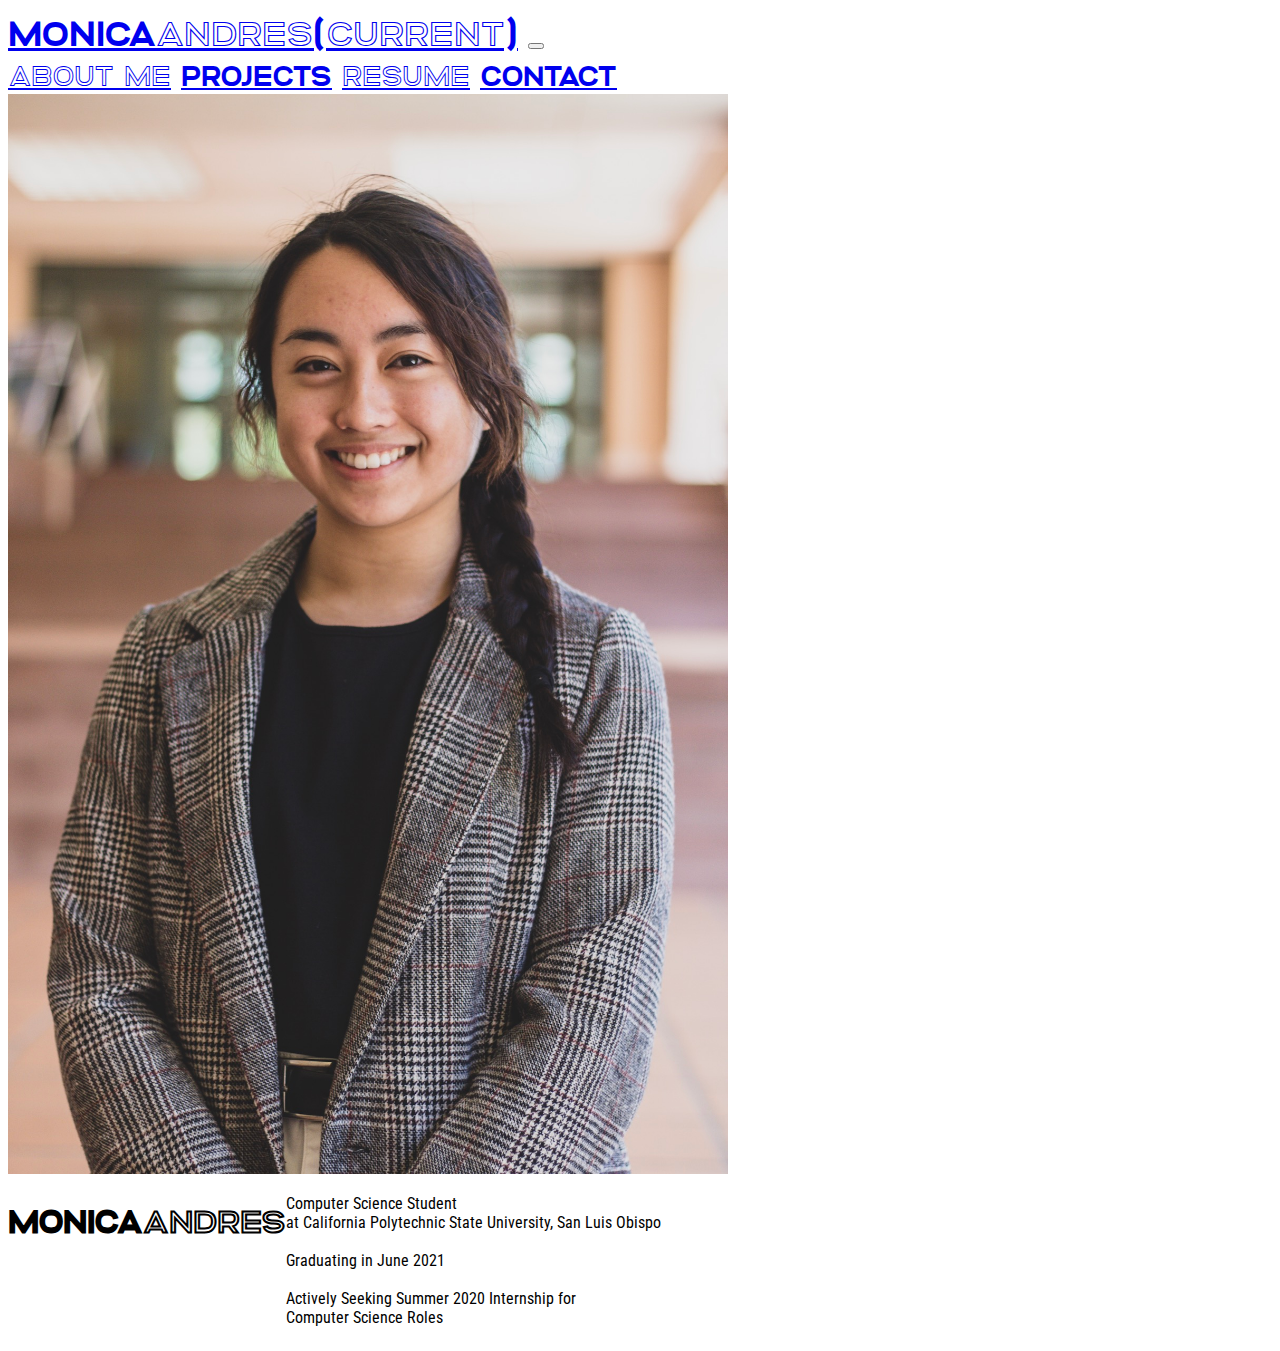
<file: index.html>
<!doctype html>
<html lang="en">
  <head>
    <!-- Required meta tags -->
    <meta charset="utf-8">
    <meta name="viewport" content="width=device-width, initial-scale=1, shrink-to-fit=no">

    <!-- Google Font -->
    <link href="https://fonts.googleapis.com/css?family=Lato|Montserrat|Staatliches&display=swap" rel="stylesheet">

    <!-- Bootstrap CSS -->
    <link rel="stylesheet" href="https://stackpath.bootstrapcdn.com/bootstrap/4.1.3/css/bootstrap.min.css" integrity="sha384-MCw98/SFnGE8fJT3GXwEOngsV7Zt27NXFoaoApmYm81iuXoPkFOJwJ8ERdknLPMO" crossorigin="anonymous">

    <!-- Custom CSS -->
    <link rel="stylesheet" href="style.css">

    <title>Monica Andres</title>

    <!-- TAB ICON -->
    <link rel="icon" href="imgs/logo.png">

  </head>

  <body>
      <!-- NAVBAR -->
      <div id="nav">
        <nav class="navbar navbar-expand-lg navbar-light" style="background-color: #FFFFFF;">
           <a class="navbar-brand nav-link pl-0" href="index.html">MONICAandres<span class="sr-only">(current)</span></a>
           <button class="navbar-toggler" type="button" data-toggle="collapse" data-target="#navbarNavAltMarkup" aria-controls="navbarNavAltMarkup" aria-expanded="false" aria-label="Toggle navigation">
              <span class="navbar-toggler-icon"></span>
           </button>
           <div class="collapse navbar-collapse justify-content-end" id="navbarNavAltMarkup">
              <div class="navbar-nav">
                 <a class="nav-item nav-link px-2" href="about-me.html">about me</a>
                 <a class="nav-item nav-link px-2" href="projects.html">PROJECTS</a>
                 <a class="nav-item nav-link px-2" href="resume.html">resume</a>
                 <a class="nav-item nav-link px-2" href="contact.html">CONTACT</a>
              </div>
           </div>
        </nav>
      </div>

      <div class="container">
         <div class="row mb-2">
            <div class="col-sm-12 col-md-6">
               <img src="imgs/headshot.jpg" class="img-fluid" width="720" height="1080">
            </div>
            <div class="flexBox col-sm-12 col-md-6 align-items-center" style="display: flex; flex-flow: row wrap; justify-content: top;">
               <h1>MONICAandres</h1>
               <p>Computer Science Student<br>
                  at California Polytechnic State University, San Luis Obispo<br><br>

                  Graduating in June 2021<br><br>

                  Actively Seeking Summer 2020 Internship for<br>
                  Computer Science Roles
               </p>
            </div>
         </div>
      </div>

      <!-- Optional JavaScript -->
      <!-- jQuery first, then Popper.js, then Bootstrap JS -->
      <script src="https://code.jquery.com/jquery-3.3.1.slim.min.js" integrity="sha384-q8i/X+965DzO0rT7abK41JStQIAqVgRVzpbzo5smXKp4YfRvH+8abtTE1Pi6jizo" crossorigin="anonymous"></script>
      <script src="https://cdnjs.cloudflare.com/ajax/libs/popper.js/1.14.3/umd/popper.min.js" integrity="sha384-ZMP7rVo3mIykV+2+9J3UJ46jBk0WLaUAdn689aCwoqbBJiSnjAK/l8WvCWPIPm49" crossorigin="anonymous"></script>
      <script src="https://stackpath.bootstrapcdn.com/bootstrap/4.1.3/js/bootstrap.min.js" integrity="sha384-ChfqqxuZUCnJSK3+MXmPNIyE6ZbWh2IMqE241rYiqJxyMiZ6OW/JmZQ5stwEULTy" crossorigin="anonymous"></script>
      <script src="script.js"></script>

  </body>
</html>
</file>
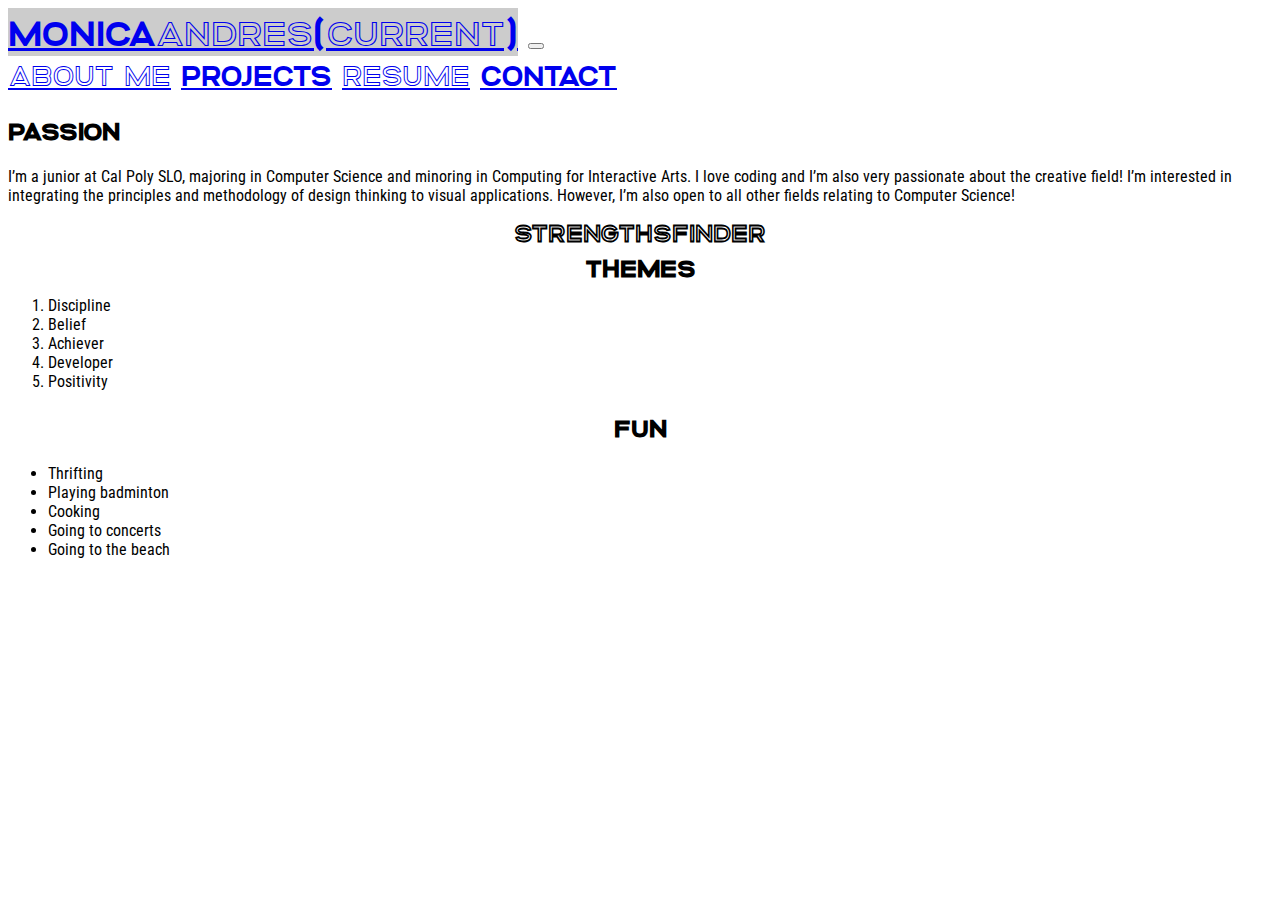
<file: about-me.html>
<!doctype html>
<html lang="en">
  <head>
    <!-- Required meta tags -->
    <meta charset="utf-8">
    <meta name="viewport" content="width=device-width, initial-scale=1, shrink-to-fit=no">

    <!-- Google Font -->
    <link href="https://fonts.googleapis.com/css?family=Lato|Montserrat|Staatliches&display=swap" rel="stylesheet">

    <!-- Bootstrap CSS -->
    <link rel="stylesheet" href="https://stackpath.bootstrapcdn.com/bootstrap/4.1.3/css/bootstrap.min.css" integrity="sha384-MCw98/SFnGE8fJT3GXwEOngsV7Zt27NXFoaoApmYm81iuXoPkFOJwJ8ERdknLPMO" crossorigin="anonymous">

    <!-- Custom CSS -->
    <link rel="stylesheet" href="style.css">

    <title>Monica Andres</title>

    <!-- TAB ICON -->
    <link rel="icon" href="imgs/logo.png">

  </head>

  <body>
      <!-- NAVBAR -->
      <div id="nav">
        <nav class="navbar navbar-expand-lg navbar-light" style="background-color: #FFFFFF;">
           <a class="navbar-brand nav-link active pl-0" href="index.html">MONICAandres<span class="sr-only">(current)</span></a>
           <button class="navbar-toggler" type="button" data-toggle="collapse" data-target="#navbarNavAltMarkup" aria-controls="navbarNavAltMarkup" aria-expanded="false" aria-label="Toggle navigation">
              <span class="navbar-toggler-icon"></span>
           </button>
           <div class="collapse navbar-collapse justify-content-end" id="navbarNavAltMarkup">
              <div class="navbar-nav">
                 <a class="nav-item nav-link px-2" href="about-me.html">about me</a>
                 <a class="nav-item nav-link px-2" href="projects.html">PROJECTS</a>
                 <a class="nav-item nav-link px-2" href="#">resume</a>
                 <a class="nav-item nav-link px-2" href="contact.html">CONTACT</a>
              </div>
           </div>
        </nav>
      </div>

      <div class="container">
         <div class="row mb-2">
            <div class="col-12 text-center">
               <h2>PASSION</h2>
            </div>
         </div>

         <div class="row mb-5">
            <div class="col-12 text-center">
               <p>I’m a junior at Cal Poly SLO, majoring in Computer Science and minoring in Computing for Interactive Arts. I love coding and I’m also very passionate about the creative field! I’m interested in integrating the principles and methodology of design thinking to visual applications. However, I’m also open to all other fields relating to Computer Science!
               </p>
            </div>
         </div>

         <div class="row">
               <div class="col-12 col-md-6">
                  <div class="themes">
                     <center><h2>strengthsfinder</h2></center>
                     <center><h2>THEMES</h2></center>
                  </div>
                  <div class="row pt-2">
                     <div class="col-12">
                        <ol>
                          <li>Discipline</li>
                          <li>Belief</li>
                          <li>Achiever</li>
                          <li>Developer</li>
                          <li>Positivity</li>
                       </ol>
                     </div>
                  </div>
               </div>
               <div class="col-12 col-md-6">
                  <center><h2>FUN</h2></center>
                  <div class="row pt-2">
                     <div class="col-12">
                        <ul>
                          <li>Thrifting</li>
                          <li>Playing badminton</li>
                          <li>Cooking</li>
                          <li>Going to concerts</li>
                          <li>Going to the beach</li>
                       </ul>
                     </div>
                  </div>
               </div>
         </div>
      </div>

      <!-- Optional JavaScript -->
      <!-- jQuery first, then Popper.js, then Bootstrap JS -->
      <script src="https://code.jquery.com/jquery-3.3.1.slim.min.js" integrity="sha384-q8i/X+965DzO0rT7abK41JStQIAqVgRVzpbzo5smXKp4YfRvH+8abtTE1Pi6jizo" crossorigin="anonymous"></script>
      <script src="https://cdnjs.cloudflare.com/ajax/libs/popper.js/1.14.3/umd/popper.min.js" integrity="sha384-ZMP7rVo3mIykV+2+9J3UJ46jBk0WLaUAdn689aCwoqbBJiSnjAK/l8WvCWPIPm49" crossorigin="anonymous"></script>
      <script src="https://stackpath.bootstrapcdn.com/bootstrap/4.1.3/js/bootstrap.min.js" integrity="sha384-ChfqqxuZUCnJSK3+MXmPNIyE6ZbWh2IMqE241rYiqJxyMiZ6OW/JmZQ5stwEULTy" crossorigin="anonymous"></script>
      <script src="script.js"></script>

  </body>
</html>
</file>
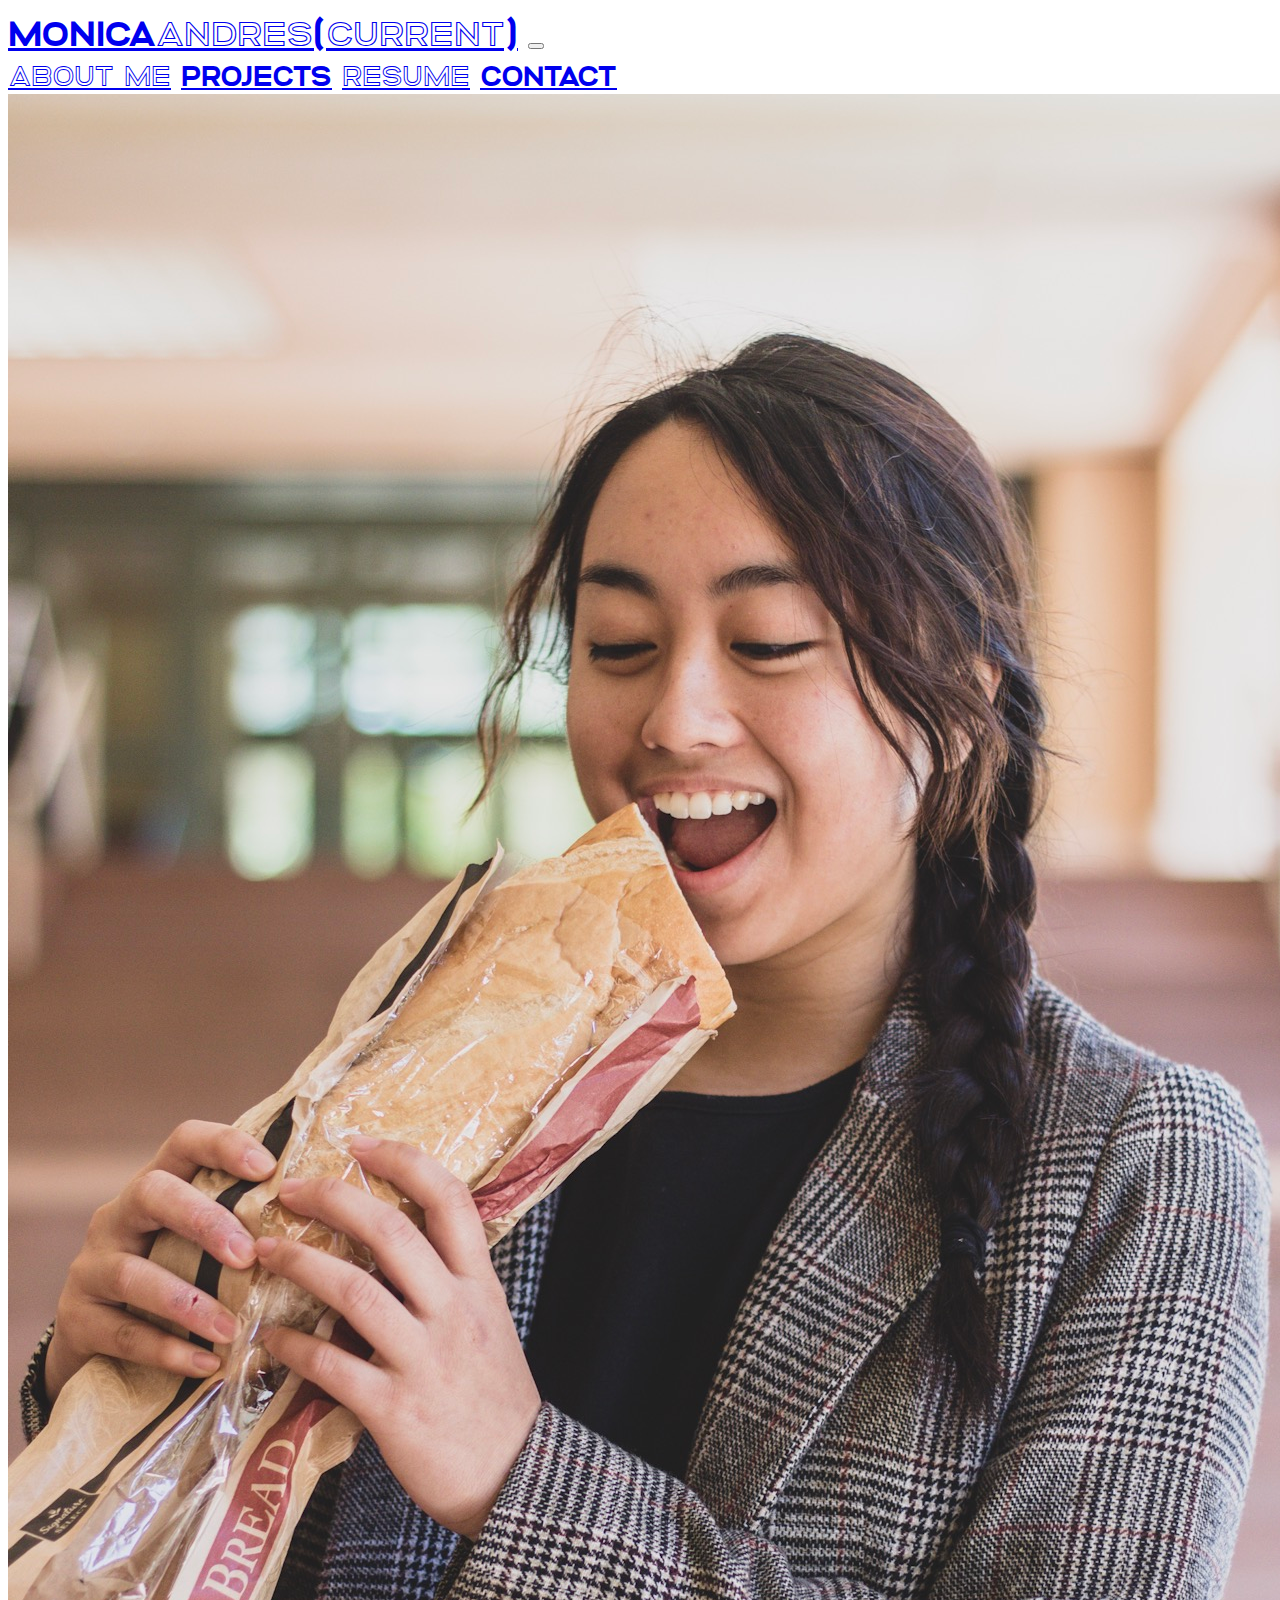
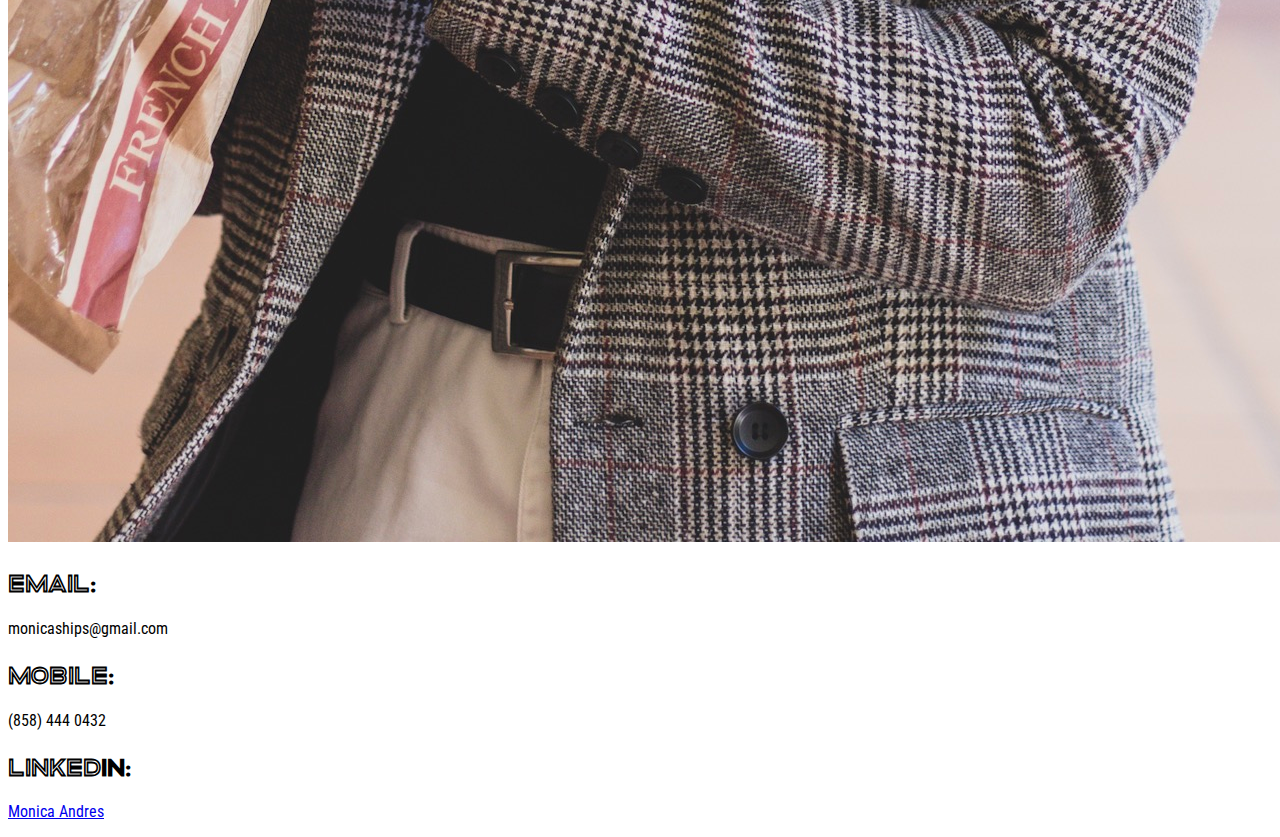
<file: contact.html>
<!doctype html>
<html lang="en">
  <head>
    <!-- Required meta tags -->
    <meta charset="utf-8">
    <meta name="viewport" content="width=device-width, initial-scale=1, shrink-to-fit=no">

    <!-- Google Font -->
    <link href="https://fonts.googleapis.com/css?family=Lato|Montserrat|Staatliches&display=swap" rel="stylesheet">

    <!-- Bootstrap CSS -->
    <link rel="stylesheet" href="https://stackpath.bootstrapcdn.com/bootstrap/4.1.3/css/bootstrap.min.css" integrity="sha384-MCw98/SFnGE8fJT3GXwEOngsV7Zt27NXFoaoApmYm81iuXoPkFOJwJ8ERdknLPMO" crossorigin="anonymous">

    <!-- Custom CSS -->
    <link rel="stylesheet" href="style.css">

    <title>Monica Andres</title>

    <!-- TAB ICON -->
    <link rel="icon" href="imgs/logo.png">

  </head>

  <body>
      <!-- NAVBAR -->
      <div id="nav">
        <nav class="navbar navbar-expand-lg navbar-light" style="background-color: #FFFFFF;">
           <a class="navbar-brand nav-link pl-0" href="index.html">MONICAandres<span class="sr-only">(current)</span></a>
           <button class="navbar-toggler" type="button" data-toggle="collapse" data-target="#navbarNavAltMarkup" aria-controls="navbarNavAltMarkup" aria-expanded="false" aria-label="Toggle navigation">
              <span class="navbar-toggler-icon"></span>
           </button>
           <div class="collapse navbar-collapse justify-content-end" id="navbarNavAltMarkup">
              <div class="navbar-nav">
                 <a class="nav-item nav-link px-2" href="about-me.html">about me</a>
                 <a class="nav-item nav-link px-2" href="projects.html">PROJECTS</a>
                 <a class="nav-item nav-link px-2" href="resume.html">resume</a>
                 <a class="nav-item nav-link px-2" href="contact.html">CONTACT</a>
              </div>
           </div>
        </nav>
      </div>

      <div class="container">
         <div class="row">
            <div class="img-fluid col-sm-12 col-md-6">
               <img src="imgs/headshot2 copy.jpg" class="img-fluid image-shadow">
            </div>
            <div class="row align-items-center">
               <div class="col-sm-12 col-md-12 justify-content-md-start">
                  <h2>email:</h2>
                  <p>monicaships@gmail.com<br></p>
                  <h2>mobile:</h2>
                  <p>(858) 444 0432<br></p>
                  <h2>linkedIN:</h2>
                  <p><a href="https://www.linkedin.com/in/msandres/" target="_blank">Monica Andres<br>
                  </p>
               </div>
            </div>
         </div>
      </div>

      <!-- Optional JavaScript -->
      <!-- jQuery first, then Popper.js, then Bootstrap JS -->
      <script src="https://code.jquery.com/jquery-3.3.1.slim.min.js" integrity="sha384-q8i/X+965DzO0rT7abK41JStQIAqVgRVzpbzo5smXKp4YfRvH+8abtTE1Pi6jizo" crossorigin="anonymous"></script>
      <script src="https://cdnjs.cloudflare.com/ajax/libs/popper.js/1.14.3/umd/popper.min.js" integrity="sha384-ZMP7rVo3mIykV+2+9J3UJ46jBk0WLaUAdn689aCwoqbBJiSnjAK/l8WvCWPIPm49" crossorigin="anonymous"></script>
      <script src="https://stackpath.bootstrapcdn.com/bootstrap/4.1.3/js/bootstrap.min.js" integrity="sha384-ChfqqxuZUCnJSK3+MXmPNIyE6ZbWh2IMqE241rYiqJxyMiZ6OW/JmZQ5stwEULTy" crossorigin="anonymous"></script>
      <script src="script.js"></script>

  </body>
</html>
</file>
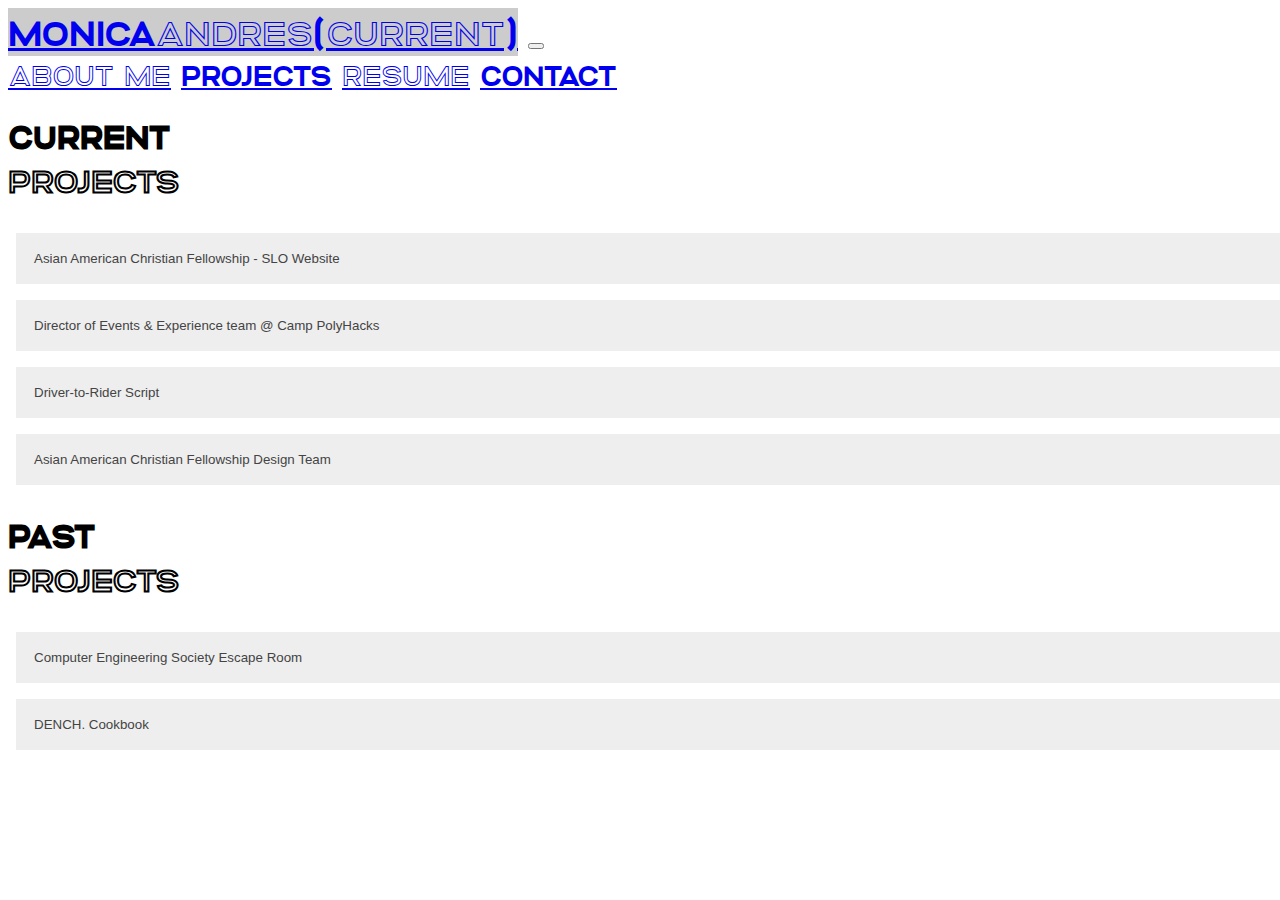
<file: projects.html>
<!doctype html>
<html lang="en">

  <head>
    <!-- Required meta tags -->
    <meta charset="utf-8">
    <meta name="viewport" content="width=device-width, initial-scale=1, shrink-to-fit=no">

    <!-- Google Font -->
    <link href="https://fonts.googleapis.com/css?family=Lato|Montserrat|Staatliches&display=swap" rel="stylesheet">

    <!-- Bootstrap CSS -->
    <link rel="stylesheet" href="https://stackpath.bootstrapcdn.com/bootstrap/4.1.3/css/bootstrap.min.css" integrity="sha384-MCw98/SFnGE8fJT3GXwEOngsV7Zt27NXFoaoApmYm81iuXoPkFOJwJ8ERdknLPMO" crossorigin="anonymous">

    <!-- Custom CSS -->
    <link rel="stylesheet" href="style.css">

    <title>Monica Andres</title>

    <!-- TAB ICON -->
    <link rel="icon" href="imgs/logo.png">

  </head>

  <body>
      <!-- NAVBAR -->
      <div id="nav">
        <nav class="navbar navbar-expand-lg navbar-light" style="background-color: #FFFFFF;">
           <a class="navbar-brand nav-link active pl-0" href="index.html">MONICAandres<span class="sr-only">(current)</span></a>
           <button class="navbar-toggler" type="button" data-toggle="collapse" data-target="#navbarNavAltMarkup" aria-controls="navbarNavAltMarkup" aria-expanded="false" aria-label="Toggle navigation">
              <span class="navbar-toggler-icon"></span>
           </button>
           <div class="collapse navbar-collapse justify-content-end" id="navbarNavAltMarkup">
              <div class="navbar-nav">
                 <a class="nav-item nav-link px-2" href="about-me.html">about me</a>
                 <a class="nav-item nav-link px-2" href="projects.html">PROJECTS</a>
                 <a class="nav-item nav-link px-2" href="#">resume</a>
                 <a class="nav-item nav-link px-2" href="contact.html">CONTACT</a>
              </div>
           </div>
        </nav>
      </div>

      <div class="container">

         <div class="row mt-5">
            <div class="present">
               <div class="col-12 text-left">
                  <h1>CURRENT<br>
                     projects
                  </h1>
               </div>
            </div>
         </div>

         <div class="row mb-5">
            <button class="accordion">Asian American Christian Fellowship - SLO Website</button>
            <div class="panel">
              <p>I'm a part of a Christian fellowship at my college. Our fellowship doesn't have a
                 working website, so my friends and I decided to work on one from scratch! We initially utilized
                 bootstrap so that our website can be mobile-friendly. We then transitioned into use Gatsby.js to
                 the process of website building faster and efficient. <br><br> I was mostly in charge of creating the design and
                 layout of the website in which I used <a href="https://www.figma.com/">Figma</a>. I also helped write the html
                 files for each page in which I learned Bootstrap. <br><br> The website it set to launch in mid-September.
              </p>
            </div>

            <button class="accordion">Director of Events & Experience team @ Camp PolyHacks</button>
            <div class="panel">
              <p><a href="https://www.linkedin.com/company/camppolyhacks/">Camp PolyHacks</a> is an annual student-run multi-disciplinary hackathon at Cal Poly SLO.
                 It's open to all majors, and its goal is to develop real-world solutions to real world problems in
                 less than 24 hours.<br><br> I'm a part of the organizing team which is a group of 18 different students.
                 I'm the director of the sub-team that is in charge of planning and executing the hackathon from start to finish.
                 Our team is currently working on the event that is set to happen on February 8th-9th.
              </p>
            </div>

            <button class="accordion">Driver-to-Rider Script</button>
            <div class="panel">
              <p>Within the AACF Website that a group of us are working on, we decided to also incorporate
                 a driver-to-rider program that would automatically assign riders to a certain car based on proximity.
              </p>
            </div>

            <button class="accordion">Asian American Christian Fellowship Design Team</button>
            <div class="panel">
             <p>I am currently the head lead for the design for Asian American Christian Fellowship for the 2019-2020 school year. Our team is
                in charge of creating event apparel, event slides, social media spreads, outreach flyers, and more.
                <a href="https://docs.google.com/presentation/d/1G5i5BWQ24N7n-egkWvqEClJgAFXdNY-zniEtrAery-c/edit?usp=sharing">Here</a> is a glimpse of the slides that we designed that are displayed during our weekly meet-ups.
            </p>
            </div>
         </div>

         <div class="row mt-5">
            <div class="present">
               <div class="col-12 text-left">
                  <h1>PAST<br>
                     projects
                  </h1>
               </div>
            </div>
         </div>

         <div class="row mb-5">
            <button class="accordion">Computer Engineering Society Escape Room</button>
            <div class="panel">
              <p>I am a part of Computer Engineering Society on campus. This past school year, we decided to
                 create an escape room using technologies that our club has created. I was in charge of creating the
                 design and layout of the room so that it would look Star Trek themed. </p>
            </div>

            <button class="accordion">DENCH. Cookbook</button>
            <div class="panel">
              <p>I helped my friend, Jimmy Wong, with his <a href="https://denchcookbook.com">cookbook</a> that launched in the Spring of 2019 that talks
                 about his college pop-up. I helped with editing some of the photos in the cookbook using Adobe Photoshop.</p>
            </div>
         </div>

      </div>

      <!-- Optional JavaScript -->
      <!-- jQuery first, then Popper.js, then Bootstrap JS -->
      <script src="https://code.jquery.com/jquery-3.3.1.slim.min.js" integrity="sha384-q8i/X+965DzO0rT7abK41JStQIAqVgRVzpbzo5smXKp4YfRvH+8abtTE1Pi6jizo" crossorigin="anonymous"></script>
      <script src="https://cdnjs.cloudflare.com/ajax/libs/popper.js/1.14.3/umd/popper.min.js" integrity="sha384-ZMP7rVo3mIykV+2+9J3UJ46jBk0WLaUAdn689aCwoqbBJiSnjAK/l8WvCWPIPm49" crossorigin="anonymous"></script>
      <script src="https://stackpath.bootstrapcdn.com/bootstrap/4.1.3/js/bootstrap.min.js" integrity="sha384-ChfqqxuZUCnJSK3+MXmPNIyE6ZbWh2IMqE241rYiqJxyMiZ6OW/JmZQ5stwEULTy" crossorigin="anonymous"></script>
      <script src="script.js"></script>

  </body>
</html>
</file>
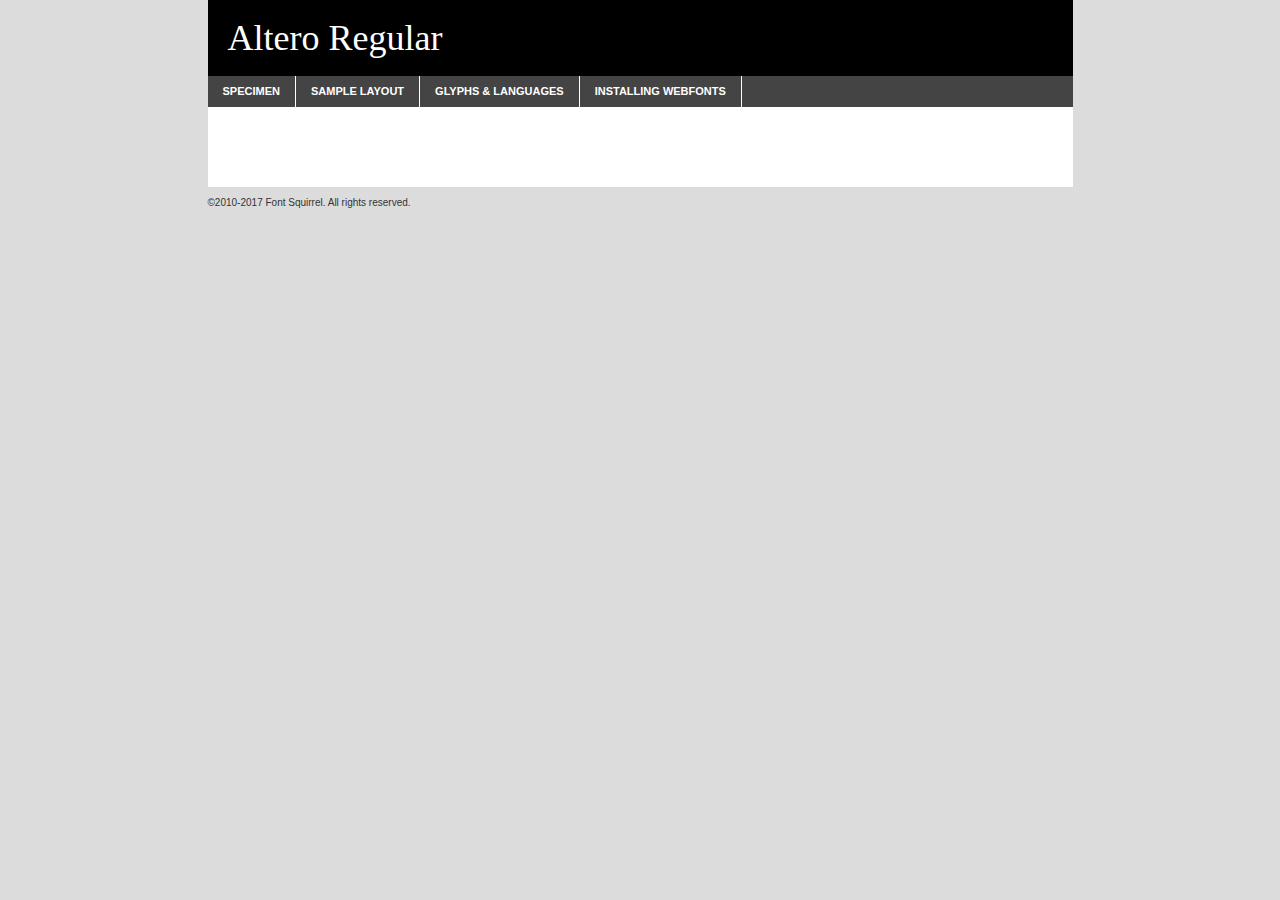
<file: webfontkit-20190710-231330/altero-regular-demo.html>
<!DOCTYPE html PUBLIC "-//W3C//DTD XHTML 1.0 Transitional//EN"
	"http://www.w3.org/TR/xhtml1/DTD/xhtml1-transitional.dtd">

<html xmlns="http://www.w3.org/1999/xhtml" xml:lang="en" lang="en">
<head>
	<meta http-equiv="Content-Type" content="text/html; charset=utf-8" />
	<script src="http://ajax.googleapis.com/ajax/libs/jquery/1.7.2/jquery.min.js" type="text/javascript" charset="utf-8"></script>
	<script type="text/javascript">
	(function($){$.fn.easyTabs=function(option){var param=jQuery.extend({fadeSpeed:"fast",defaultContent:1,activeClass:'active'},option);$(this).each(function(){var thisId="#"+this.id;if(param.defaultContent==''){param.defaultContent=1;}
	if(typeof param.defaultContent=="number")
	{var defaultTab=$(thisId+" .tabs li:eq("+(param.defaultContent-1)+") a").attr('href').substr(1);}else{var defaultTab=param.defaultContent;}
	$(thisId+" .tabs li a").each(function(){var tabToHide=$(this).attr('href').substr(1);$("#"+tabToHide).addClass('easytabs-tab-content');});hideAll();changeContent(defaultTab);function hideAll(){$(thisId+" .easytabs-tab-content").hide();}
	function changeContent(tabId){hideAll();$(thisId+" .tabs li").removeClass(param.activeClass);$(thisId+" .tabs li a[href=#"+tabId+"]").closest('li').addClass(param.activeClass);if(param.fadeSpeed!="none")
	{$(thisId+" #"+tabId).fadeIn(param.fadeSpeed);}else{$(thisId+" #"+tabId).show();}}
	$(thisId+" .tabs li").click(function(){var tabId=$(this).find('a').attr('href').substr(1);changeContent(tabId);return false;});});}})(jQuery);
	</script>
	<link rel="stylesheet" href="specimen_files/specimen_stylesheet.css" type="text/css" charset="utf-8" />
	<link rel="stylesheet" href="stylesheet.css" type="text/css" charset="utf-8" />

	<style type="text/css">
					body{
				font-family: 'alteroregular';
							}
		</style>

	<title>Altero Regular Specimen</title>
	
	
	<script type="text/javascript" charset="utf-8">
		$(document).ready(function() {
			$('#container').easyTabs({defaultContent:1});
		});
	</script>
</head>

<body>
<div id="container">
	<div id="header">
		Altero Regular	</div>
	<ul class="tabs">
		<li><a href="#specimen">Specimen</a></li>
		<li><a href="#layout">Sample Layout</a></li>
				<li><a href="#glyphs">Glyphs &amp; Languages</a></li>
		<li><a href="#installing">Installing Webfonts</a></li>
		
	</ul>
	
	<div id="main_content">

		
			<div id="specimen">
		
				<div class="section">
					<div class="grid12 firstcol">
						<div class="huge">AaBb</div>
					</div>
				</div>
		
				<div class="section">
					<div class="glyph_range">A&#x200B;B&#x200b;C&#x200b;D&#x200b;E&#x200b;F&#x200b;G&#x200b;H&#x200b;I&#x200b;J&#x200b;K&#x200b;L&#x200b;M&#x200b;N&#x200b;O&#x200b;P&#x200b;Q&#x200b;R&#x200b;S&#x200b;T&#x200b;U&#x200b;V&#x200b;W&#x200b;X&#x200b;Y&#x200b;Z&#x200b;a&#x200b;b&#x200b;c&#x200b;d&#x200b;e&#x200b;f&#x200b;g&#x200b;h&#x200b;i&#x200b;j&#x200b;k&#x200b;l&#x200b;m&#x200b;n&#x200b;o&#x200b;p&#x200b;q&#x200b;r&#x200b;s&#x200b;t&#x200b;u&#x200b;v&#x200b;w&#x200b;x&#x200b;y&#x200b;z&#x200b;1&#x200b;2&#x200b;3&#x200b;4&#x200b;5&#x200b;6&#x200b;7&#x200b;8&#x200b;9&#x200b;0&#x200b;&amp;&#x200b;.&#x200b;,&#x200b;?&#x200b;!&#x200b;&#64;&#x200b;(&#x200b;)&#x200b;#&#x200b;$&#x200b;%&#x200b;*&#x200b;+&#x200b;-&#x200b;=&#x200b;:&#x200b;;</div>
				</div>
				<div class="section">
					<div class="grid12 firstcol">
						<table class="sample_table">
							<tr><td>10</td><td class="size10">abcdefghijklmnopqrstuvwxyzABCDEFGHIJKLMNOPQRSTUVWXYZ0123456789abcdefghijklmnopqrstuvwxyzABCDEFGHIJKLMNOPQRSTUVWXYZ0123456789abcdefghijklmnopqrstuvwxyzABCDEFGHIJKLMNOPQRSTUVWXYZ</td></tr>
							<tr><td>11</td><td class="size11">abcdefghijklmnopqrstuvwxyzABCDEFGHIJKLMNOPQRSTUVWXYZ0123456789abcdefghijklmnopqrstuvwxyzABCDEFGHIJKLMNOPQRSTUVWXYZ0123456789abcdefghijklmnopqrstuvwxyzABCDEFGHIJKLMNOPQRSTUVWXYZ</td></tr>
							<tr><td>12</td><td class="size12">abcdefghijklmnopqrstuvwxyzABCDEFGHIJKLMNOPQRSTUVWXYZ0123456789abcdefghijklmnopqrstuvwxyzABCDEFGHIJKLMNOPQRSTUVWXYZ0123456789abcdefghijklmnopqrstuvwxyzABCDEFGHIJKLMNOPQRSTUVWXYZ</td></tr>
							<tr><td>13</td><td class="size13">abcdefghijklmnopqrstuvwxyzABCDEFGHIJKLMNOPQRSTUVWXYZ0123456789abcdefghijklmnopqrstuvwxyzABCDEFGHIJKLMNOPQRSTUVWXYZ0123456789abcdefghijklmnopqrstuvwxyzABCDEFGHIJKLMNOPQRSTUVWXYZ</td></tr>
							<tr><td>14</td><td class="size14">abcdefghijklmnopqrstuvwxyzABCDEFGHIJKLMNOPQRSTUVWXYZ0123456789abcdefghijklmnopqrstuvwxyzABCDEFGHIJKLMNOPQRSTUVWXYZ0123456789abcdefghijklmnopqrstuvwxyzABCDEFGHIJKLMNOPQRSTUVWXYZ</td></tr>
							<tr><td>16</td><td class="size16">abcdefghijklmnopqrstuvwxyzABCDEFGHIJKLMNOPQRSTUVWXYZ0123456789abcdefghijklmnopqrstuvwxyzABCDEFGHIJKLMNOPQRSTUVWXYZ</td></tr>
							<tr><td>18</td><td class="size18">abcdefghijklmnopqrstuvwxyzABCDEFGHIJKLMNOPQRSTUVWXYZ0123456789abcdefghijklmnopqrstuvwxyzABCDEFGHIJKLMNOPQRSTUVWXYZ</td></tr>
							<tr><td>20</td><td class="size20">abcdefghijklmnopqrstuvwxyzABCDEFGHIJKLMNOPQRSTUVWXYZ0123456789abcdefghijklmnopqrstuvwxyzABCDEFGHIJKLMNOPQRSTUVWXYZ</td></tr>
							<tr><td>24</td><td class="size24">abcdefghijklmnopqrstuvwxyzABCDEFGHIJKLMNOPQRSTUVWXYZ0123456789abcdefghijklmnopqrstuvwxyzABCDEFGHIJKLMNOPQRSTUVWXYZ</td></tr>
							<tr><td>30</td><td class="size30">abcdefghijklmnopqrstuvwxyzABCDEFGHIJKLMNOPQRSTUVWXYZ0123456789abcdefghijklmnopqrstuvwxyzABCDEFGHIJKLMNOPQRSTUVWXYZ</td></tr>
							<tr><td>36</td><td class="size36">abcdefghijklmnopqrstuvwxyzABCDEFGHIJKLMNOPQRSTUVWXYZ0123456789abcdefghijklmnopqrstuvwxyzABCDEFGHIJKLMNOPQRSTUVWXYZ</td></tr>
							<tr><td>48</td><td class="size48">abcdefghijklmnopqrstuvwxyzABCDEFGHIJKLMNOPQRSTUVWXYZ0123456789abcdefghijklmnopqrstuvwxyzABCDEFGHIJKLMNOPQRSTUVWXYZ</td></tr>
							<tr><td>60</td><td class="size60">abcdefghijklmnopqrstuvwxyzABCDEFGHIJKLMNOPQRSTUVWXYZ0123456789abcdefghijklmnopqrstuvwxyzABCDEFGHIJKLMNOPQRSTUVWXYZ</td></tr>
							<tr><td>72</td><td class="size72">abcdefghijklmnopqrstuvwxyzABCDEFGHIJKLMNOPQRSTUVWXYZ0123456789abcdefghijklmnopqrstuvwxyzABCDEFGHIJKLMNOPQRSTUVWXYZ</td></tr>
							<tr><td>90</td><td class="size90">abcdefghijklmnopqrstuvwxyzABCDEFGHIJKLMNOPQRSTUVWXYZ0123456789abcdefghijklmnopqrstuvwxyzABCDEFGHIJKLMNOPQRSTUVWXYZ</td></tr>
						</table>
				
					</div>
			
				</div>
		
		
		
								<div class="section" id="bodycomparison">


										<div id="xheight">
				<div class="fontbody">&#x25FC;&#x25FC;&#x25FC;&#x25FC;&#x25FC;&#x25FC;&#x25FC;&#x25FC;&#x25FC;&#x25FC;&#x25FC;&#x25FC;&#x25FC;&#x25FC;&#x25FC;&#x25FC;&#x25FC;&#x25FC;&#x25FC;&#x25FC;&#x25FC;&#x25FC;&#x25FC;&#x25FC;&#x25FC;&#x25FC;&#x25FC;&#x25FC;&#x25FC;&#x25FC;&#x25FC;&#x25FC;&#x25FC;&#x25FC;&#x25FC;&#x25FC;&#x25FC;&#x25FC;&#x25FC;&#x25FC;&#x25FC;&#x25FC;&#x25FC;&#x25FC;&#x25FC;&#x25FC;&#x25FC;&#x25FC;&#x25FC;&#x25FC;&#x25FC;&#x25FC;&#x25FC;&#x25FC;&#x25FC;&#x25FC;&#x25FC;&#x25FC;&#x25FC;&#x25FC;&#x25FC;&#x25FC;&#x25FC;&#x25FC;&#x25FC;&#x25FC;&#x25FC;&#x25FC;&#x25FC;&#x25FC;&#x25FC;&#x25FC;&#x25FC;&#x25FC;&#x25FC;&#x25FC;&#x25FC;&#x25FC;&#x25FC;&#x25FC;&#x25FC;&#x25FC;&#x25FC;&#x25FC;&#x25FC;&#x25FC;&#x25FC;&#x25FC;&#x25FC;&#x25FC;&#x25FC;&#x25FC;&#x25FC;&#x25FC;&#x25FC;&#x25FC;&#x25FC;&#x25FC;&#x25FC;body</div><div class="arialbody">body</div><div class="verdanabody">body</div><div class="georgiabody">body</div></div>
										<div class="fontbody" style="z-index:1">
											body<span>Altero Regular</span>
										</div>
										<div class="arialbody" style="z-index:1">
											body<span>Arial</span>
										</div>
										<div class="verdanabody" style="z-index:1">
											body<span>Verdana</span>
										</div>
										<div class="georgiabody" style="z-index:1">
											body<span>Georgia</span>
										</div>



								</div>
		
		
				<div class="section psample psample_row1" id="">
					
					<div class="grid2 firstcol">
						<p class="size10"><span>10.</span>Aenean lacinia bibendum nulla sed consectetur. Fusce dapibus, tellus ac cursus commodo, tortor mauris condimentum nibh, ut fermentum massa justo sit amet risus. Nullam id dolor id nibh ultricies vehicula ut id elit. Cum sociis natoque penatibus et magnis dis parturient montes, nascetur ridiculus mus. Nulla vitae elit libero, a pharetra augue.</p>
			
					</div>
					<div class="grid3">
						<p class="size11"><span>11.</span>Aenean lacinia bibendum nulla sed consectetur. Fusce dapibus, tellus ac cursus commodo, tortor mauris condimentum nibh, ut fermentum massa justo sit amet risus. Nullam id dolor id nibh ultricies vehicula ut id elit. Cum sociis natoque penatibus et magnis dis parturient montes, nascetur ridiculus mus. Nulla vitae elit libero, a pharetra augue.</p>
			
					</div>
					<div class="grid3">
						<p class="size12"><span>12.</span>Aenean lacinia bibendum nulla sed consectetur. Fusce dapibus, tellus ac cursus commodo, tortor mauris condimentum nibh, ut fermentum massa justo sit amet risus. Nullam id dolor id nibh ultricies vehicula ut id elit. Cum sociis natoque penatibus et magnis dis parturient montes, nascetur ridiculus mus. Nulla vitae elit libero, a pharetra augue.</p>
			
					</div>
					<div class="grid4">
						<p class="size13"><span>13.</span>Aenean lacinia bibendum nulla sed consectetur. Fusce dapibus, tellus ac cursus commodo, tortor mauris condimentum nibh, ut fermentum massa justo sit amet risus. Nullam id dolor id nibh ultricies vehicula ut id elit. Cum sociis natoque penatibus et magnis dis parturient montes, nascetur ridiculus mus. Nulla vitae elit libero, a pharetra augue.</p>
			
					</div>
					<div class="white_blend"></div>
					
				</div>
				<div class="section psample psample_row2" id="">
					<div class="grid3 firstcol">
						<p class="size14"><span>14.</span>Aenean lacinia bibendum nulla sed consectetur. Fusce dapibus, tellus ac cursus commodo, tortor mauris condimentum nibh, ut fermentum massa justo sit amet risus. Nullam id dolor id nibh ultricies vehicula ut id elit. Cum sociis natoque penatibus et magnis dis parturient montes, nascetur ridiculus mus. Nulla vitae elit libero, a pharetra augue.</p>
			
					</div>
					<div class="grid4">
						<p class="size16"><span>16.</span>Aenean lacinia bibendum nulla sed consectetur. Fusce dapibus, tellus ac cursus commodo, tortor mauris condimentum nibh, ut fermentum massa justo sit amet risus. Nullam id dolor id nibh ultricies vehicula ut id elit. Cum sociis natoque penatibus et magnis dis parturient montes, nascetur ridiculus mus. Nulla vitae elit libero, a pharetra augue.</p>
			
					</div>
					<div class="grid5">
						<p class="size18"><span>18.</span>Aenean lacinia bibendum nulla sed consectetur. Fusce dapibus, tellus ac cursus commodo, tortor mauris condimentum nibh, ut fermentum massa justo sit amet risus. Nullam id dolor id nibh ultricies vehicula ut id elit. Cum sociis natoque penatibus et magnis dis parturient montes, nascetur ridiculus mus. Nulla vitae elit libero, a pharetra augue.</p>
			
					</div>

					<div class="white_blend"></div>

				</div>
				
				<div class="section psample psample_row3" id="">
					<div class="grid5 firstcol">
						<p class="size20"><span>20.</span>Aenean lacinia bibendum nulla sed consectetur. Fusce dapibus, tellus ac cursus commodo, tortor mauris condimentum nibh, ut fermentum massa justo sit amet risus. Nullam id dolor id nibh ultricies vehicula ut id elit. Cum sociis natoque penatibus et magnis dis parturient montes, nascetur ridiculus mus. Nulla vitae elit libero, a pharetra augue.</p>
					</div>
					<div class="grid7">
						<p class="size24"><span>24.</span>Aenean lacinia bibendum nulla sed consectetur. Fusce dapibus, tellus ac cursus commodo, tortor mauris condimentum nibh, ut fermentum massa justo sit amet risus. Nullam id dolor id nibh ultricies vehicula ut id elit. Cum sociis natoque penatibus et magnis dis parturient montes, nascetur ridiculus mus. Nulla vitae elit libero, a pharetra augue.</p>
					</div>
					
					<div class="white_blend"></div>
					
				</div>
				
				<div class="section psample psample_row4" id="">
					<div class="grid12 firstcol">
						<p class="size30"><span>30.</span>Aenean lacinia bibendum nulla sed consectetur. Fusce dapibus, tellus ac cursus commodo, tortor mauris condimentum nibh, ut fermentum massa justo sit amet risus. Nullam id dolor id nibh ultricies vehicula ut id elit. Cum sociis natoque penatibus et magnis dis parturient montes, nascetur ridiculus mus. Nulla vitae elit libero, a pharetra augue.</p>
					</div>
					<div class="white_blend"></div>
					
				</div>
				
				
				
				<div class="section psample psample_row1 fullreverse">
					<div class="grid2 firstcol">
						<p class="size10"><span>10.</span>Aenean lacinia bibendum nulla sed consectetur. Fusce dapibus, tellus ac cursus commodo, tortor mauris condimentum nibh, ut fermentum massa justo sit amet risus. Nullam id dolor id nibh ultricies vehicula ut id elit. Cum sociis natoque penatibus et magnis dis parturient montes, nascetur ridiculus mus. Nulla vitae elit libero, a pharetra augue.</p>
			
					</div>
					<div class="grid3">
						<p class="size11"><span>11.</span>Aenean lacinia bibendum nulla sed consectetur. Fusce dapibus, tellus ac cursus commodo, tortor mauris condimentum nibh, ut fermentum massa justo sit amet risus. Nullam id dolor id nibh ultricies vehicula ut id elit. Cum sociis natoque penatibus et magnis dis parturient montes, nascetur ridiculus mus. Nulla vitae elit libero, a pharetra augue.</p>
			
					</div>
					<div class="grid3">
						<p class="size12"><span>12.</span>Aenean lacinia bibendum nulla sed consectetur. Fusce dapibus, tellus ac cursus commodo, tortor mauris condimentum nibh, ut fermentum massa justo sit amet risus. Nullam id dolor id nibh ultricies vehicula ut id elit. Cum sociis natoque penatibus et magnis dis parturient montes, nascetur ridiculus mus. Nulla vitae elit libero, a pharetra augue.</p>
			
					</div>
					<div class="grid4">
						<p class="size13"><span>13.</span>Aenean lacinia bibendum nulla sed consectetur. Fusce dapibus, tellus ac cursus commodo, tortor mauris condimentum nibh, ut fermentum massa justo sit amet risus. Nullam id dolor id nibh ultricies vehicula ut id elit. Cum sociis natoque penatibus et magnis dis parturient montes, nascetur ridiculus mus. Nulla vitae elit libero, a pharetra augue.</p>
			
					</div>
					<div class="black_blend"></div>
					
				</div>
				
				<div class="section psample psample_row2 fullreverse">
					<div class="grid3 firstcol">
						<p class="size14"><span>14.</span>Aenean lacinia bibendum nulla sed consectetur. Fusce dapibus, tellus ac cursus commodo, tortor mauris condimentum nibh, ut fermentum massa justo sit amet risus. Nullam id dolor id nibh ultricies vehicula ut id elit. Cum sociis natoque penatibus et magnis dis parturient montes, nascetur ridiculus mus. Nulla vitae elit libero, a pharetra augue.</p>
			
					</div>
					<div class="grid4">
						<p class="size16"><span>16.</span>Aenean lacinia bibendum nulla sed consectetur. Fusce dapibus, tellus ac cursus commodo, tortor mauris condimentum nibh, ut fermentum massa justo sit amet risus. Nullam id dolor id nibh ultricies vehicula ut id elit. Cum sociis natoque penatibus et magnis dis parturient montes, nascetur ridiculus mus. Nulla vitae elit libero, a pharetra augue.</p>
			
					</div>
					<div class="grid5">
						<p class="size18"><span>18.</span>Aenean lacinia bibendum nulla sed consectetur. Fusce dapibus, tellus ac cursus commodo, tortor mauris condimentum nibh, ut fermentum massa justo sit amet risus. Nullam id dolor id nibh ultricies vehicula ut id elit. Cum sociis natoque penatibus et magnis dis parturient montes, nascetur ridiculus mus. Nulla vitae elit libero, a pharetra augue.</p>
			
					</div>
					<div class="black_blend"></div>

				</div>
				
				<div class="section psample fullreverse psample_row3" id="">
					<div class="grid5 firstcol">
						<p class="size20"><span>20.</span>Aenean lacinia bibendum nulla sed consectetur. Fusce dapibus, tellus ac cursus commodo, tortor mauris condimentum nibh, ut fermentum massa justo sit amet risus. Nullam id dolor id nibh ultricies vehicula ut id elit. Cum sociis natoque penatibus et magnis dis parturient montes, nascetur ridiculus mus. Nulla vitae elit libero, a pharetra augue.</p>
					</div>
					<div class="grid7">
						<p class="size24"><span>24.</span>Aenean lacinia bibendum nulla sed consectetur. Fusce dapibus, tellus ac cursus commodo, tortor mauris condimentum nibh, ut fermentum massa justo sit amet risus. Nullam id dolor id nibh ultricies vehicula ut id elit. Cum sociis natoque penatibus et magnis dis parturient montes, nascetur ridiculus mus. Nulla vitae elit libero, a pharetra augue.</p>
					</div>
					
					<div class="black_blend"></div>
					
				</div>
				
				<div class="section psample fullreverse psample_row4" id="" style="border-bottom: 20px #000 solid;">
					<div class="grid12 firstcol">
						<p class="size30"><span>30.</span>Aenean lacinia bibendum nulla sed consectetur. Fusce dapibus, tellus ac cursus commodo, tortor mauris condimentum nibh, ut fermentum massa justo sit amet risus. Nullam id dolor id nibh ultricies vehicula ut id elit. Cum sociis natoque penatibus et magnis dis parturient montes, nascetur ridiculus mus. Nulla vitae elit libero, a pharetra augue.</p>
					</div>
					<div class="black_blend"></div>
					
				</div>
				
				
				
				
			</div>
			
			<div id="layout">
				
				<div class="section">
					
					<div class="grid12 firstcol">
						<h1>Lorem Ipsum Dolor</h1>
						<h2>Etiam porta sem malesuada magna mollis euismod</h2>
						
						<p class="byline">By <a href="#link">Aenean Lacinia</a></p>
					</div>
				</div>
				<div class="section">
					<div class="grid8 firstcol">
						<p class="large">Donec sed odio dui. Morbi leo risus, porta ac consectetur ac, vestibulum at eros. Fusce dapibus, tellus ac cursus commodo, tortor mauris condimentum nibh, ut fermentum massa justo sit amet risus. </p>

						
						<h3>Pellentesque ornare sem</h3>

						<p>Maecenas sed diam eget risus varius blandit sit amet non magna. Maecenas faucibus mollis interdum. Donec ullamcorper nulla non metus auctor fringilla. Nullam id dolor id nibh ultricies vehicula ut id elit. Nullam id dolor id nibh ultricies vehicula ut id elit. </p>

						<p>Aenean eu leo quam. Pellentesque ornare sem lacinia quam venenatis vestibulum. Lorem ipsum dolor sit amet, consectetur adipiscing elit. Cum sociis natoque penatibus et magnis dis parturient montes, nascetur ridiculus mus. </p>

						<p>Nulla vitae elit libero, a pharetra augue. Praesent commodo cursus magna, vel scelerisque nisl consectetur et. Aenean lacinia bibendum nulla sed consectetur. </p>

						<p>Nullam quis risus eget urna mollis ornare vel eu leo. Nullam quis risus eget urna mollis ornare vel eu leo. Maecenas sed diam eget risus varius blandit sit amet non magna. Donec ullamcorper nulla non metus auctor fringilla. </p>

						<h3>Cras mattis consectetur</h3>

						<p>Aenean eu leo quam. Pellentesque ornare sem lacinia quam venenatis vestibulum. Aenean lacinia bibendum nulla sed consectetur. Integer posuere erat a ante venenatis dapibus posuere velit aliquet. Cras mattis consectetur purus sit amet fermentum. </p>

						<p>Nullam id dolor id nibh ultricies vehicula ut id elit. Nullam quis risus eget urna mollis ornare vel eu leo. Cras mattis consectetur purus sit amet fermentum.</p>
					</div>
					
					<div class="grid4 sidebar">
						
						<div class="box reverse">
							<p class="last">Nullam quis risus eget urna mollis ornare vel eu leo. Donec ullamcorper nulla non metus auctor fringilla. Cras mattis consectetur purus sit amet fermentum. Sed posuere consectetur est at lobortis. Lorem ipsum dolor sit amet, consectetur adipiscing elit. </p>
						</div>
						
						<p class="caption">Maecenas sed diam eget risus varius.</p>

						<p>Vestibulum id ligula porta felis euismod semper. Integer posuere erat a ante venenatis dapibus posuere velit aliquet. Vestibulum id ligula porta felis euismod semper. Sed posuere consectetur est at lobortis. Maecenas sed diam eget risus varius blandit sit amet non magna. Fusce dapibus, tellus ac cursus commodo, tortor mauris condimentum nibh, ut fermentum massa justo sit amet risus. </p>

					

						<p>Duis mollis, est non commodo luctus, nisi erat porttitor ligula, eget lacinia odio sem nec elit. Aenean lacinia bibendum nulla sed consectetur. Vivamus sagittis lacus vel augue laoreet rutrum faucibus dolor auctor. Aenean lacinia bibendum nulla sed consectetur. Nullam quis risus eget urna mollis ornare vel eu leo. </p>

						<p>Praesent commodo cursus magna, vel scelerisque nisl consectetur et. Donec ullamcorper nulla non metus auctor fringilla. Maecenas faucibus mollis interdum. Fusce dapibus, tellus ac cursus commodo, tortor mauris condimentum nibh, ut fermentum massa justo sit amet risus. </p>

					</div>
				</div>
				
			</div>


			



		<div id="glyphs">
			<div class="section">
				<div class="grid12 firstcol">
			
				<h1>Language Support</h1>
				<p>The subset of Altero Regular in this kit supports the following languages:<br />
			
					Albanian, Basque, Breton, Chamorro, Danish, Dutch, English, Faroese, Finnish, French, Frisian, Galician, Icelandic, Italian, Malagasy, Norwegian, Portuguese, Spanish, Swedish, Alsatian, Aragonese, Arapaho, Arrernte, Asturian, Aymara, Bislama, Cebuano, Corsican, Fijian, French_creole, Genoese, Gilbertese, Greenlandic, Haitian_creole, Hiligaynon, Hmong, Hopi, Ibanag, Iloko_ilokano, Indonesian, Interglossa_glosa, Interlingua, Irish_gaelic, Jerriais, Lojban, Lombard, Luxembourgeois, Manx, Mohawk, Norfolk_pitcairnese, Occitan, Oromo, Pangasinan, Papiamento, Piedmontese, Potawatomi, Rhaeto-romance, Romansh, Rotokas, Sami_lule, Samoan, Sardinian, Scots_gaelic, Seychelles_creole, Shona, Sicilian, Somali, Southern_ndebele, Swahili, Swati_swazi, Tagalog_filipino_pilipino, Tetum, Tok_pisin, Uyghur_latinized, Volapuk, Walloon, Warlpiri, Xhosa, Yapese, Zulu, Latinbasic, Ubasic, Demo				</p>
				<h1>Glyph Chart</h1>
				<p>The subset of Altero Regular in this kit includes all the glyphs listed below. Unicode entities are included above each glyph to help you insert individual characters into your layout.</p>
				<div id="glyph_chart">
			
																				 <div><p>&amp;#32;</p>&#32;</div>
																				 <div><p>&amp;#33;</p>&#33;</div>
																				 <div><p>&amp;#34;</p>&#34;</div>
																				 <div><p>&amp;#35;</p>&#35;</div>
																				 <div><p>&amp;#36;</p>&#36;</div>
																				 <div><p>&amp;#37;</p>&#37;</div>
																				 <div><p>&amp;#38;</p>&#38;</div>
																				 <div><p>&amp;#39;</p>&#39;</div>
																				 <div><p>&amp;#40;</p>&#40;</div>
																				 <div><p>&amp;#41;</p>&#41;</div>
																				 <div><p>&amp;#42;</p>&#42;</div>
																				 <div><p>&amp;#43;</p>&#43;</div>
																				 <div><p>&amp;#44;</p>&#44;</div>
																				 <div><p>&amp;#45;</p>&#45;</div>
																				 <div><p>&amp;#46;</p>&#46;</div>
																				 <div><p>&amp;#47;</p>&#47;</div>
																				 <div><p>&amp;#48;</p>&#48;</div>
																				 <div><p>&amp;#49;</p>&#49;</div>
																				 <div><p>&amp;#50;</p>&#50;</div>
																				 <div><p>&amp;#51;</p>&#51;</div>
																				 <div><p>&amp;#52;</p>&#52;</div>
																				 <div><p>&amp;#53;</p>&#53;</div>
																				 <div><p>&amp;#54;</p>&#54;</div>
																				 <div><p>&amp;#55;</p>&#55;</div>
																				 <div><p>&amp;#56;</p>&#56;</div>
																				 <div><p>&amp;#57;</p>&#57;</div>
																				 <div><p>&amp;#58;</p>&#58;</div>
																				 <div><p>&amp;#59;</p>&#59;</div>
																				 <div><p>&amp;#60;</p>&#60;</div>
																				 <div><p>&amp;#61;</p>&#61;</div>
																				 <div><p>&amp;#62;</p>&#62;</div>
																				 <div><p>&amp;#63;</p>&#63;</div>
																				 <div><p>&amp;#64;</p>&#64;</div>
																				 <div><p>&amp;#65;</p>&#65;</div>
																				 <div><p>&amp;#66;</p>&#66;</div>
																				 <div><p>&amp;#67;</p>&#67;</div>
																				 <div><p>&amp;#68;</p>&#68;</div>
																				 <div><p>&amp;#69;</p>&#69;</div>
																				 <div><p>&amp;#70;</p>&#70;</div>
																				 <div><p>&amp;#71;</p>&#71;</div>
																				 <div><p>&amp;#72;</p>&#72;</div>
																				 <div><p>&amp;#73;</p>&#73;</div>
																				 <div><p>&amp;#74;</p>&#74;</div>
																				 <div><p>&amp;#75;</p>&#75;</div>
																				 <div><p>&amp;#76;</p>&#76;</div>
																				 <div><p>&amp;#77;</p>&#77;</div>
																				 <div><p>&amp;#78;</p>&#78;</div>
																				 <div><p>&amp;#79;</p>&#79;</div>
																				 <div><p>&amp;#80;</p>&#80;</div>
																				 <div><p>&amp;#81;</p>&#81;</div>
																				 <div><p>&amp;#82;</p>&#82;</div>
																				 <div><p>&amp;#83;</p>&#83;</div>
																				 <div><p>&amp;#84;</p>&#84;</div>
																				 <div><p>&amp;#85;</p>&#85;</div>
																				 <div><p>&amp;#86;</p>&#86;</div>
																				 <div><p>&amp;#87;</p>&#87;</div>
																				 <div><p>&amp;#88;</p>&#88;</div>
																				 <div><p>&amp;#89;</p>&#89;</div>
																				 <div><p>&amp;#90;</p>&#90;</div>
																				 <div><p>&amp;#91;</p>&#91;</div>
																				 <div><p>&amp;#92;</p>&#92;</div>
																				 <div><p>&amp;#93;</p>&#93;</div>
																				 <div><p>&amp;#94;</p>&#94;</div>
																				 <div><p>&amp;#95;</p>&#95;</div>
																				 <div><p>&amp;#96;</p>&#96;</div>
																				 <div><p>&amp;#97;</p>&#97;</div>
																				 <div><p>&amp;#98;</p>&#98;</div>
																				 <div><p>&amp;#99;</p>&#99;</div>
																				 <div><p>&amp;#100;</p>&#100;</div>
																				 <div><p>&amp;#101;</p>&#101;</div>
																				 <div><p>&amp;#102;</p>&#102;</div>
																				 <div><p>&amp;#103;</p>&#103;</div>
																				 <div><p>&amp;#104;</p>&#104;</div>
																				 <div><p>&amp;#105;</p>&#105;</div>
																				 <div><p>&amp;#106;</p>&#106;</div>
																				 <div><p>&amp;#107;</p>&#107;</div>
																				 <div><p>&amp;#108;</p>&#108;</div>
																				 <div><p>&amp;#109;</p>&#109;</div>
																				 <div><p>&amp;#110;</p>&#110;</div>
																				 <div><p>&amp;#111;</p>&#111;</div>
																				 <div><p>&amp;#112;</p>&#112;</div>
																				 <div><p>&amp;#113;</p>&#113;</div>
																				 <div><p>&amp;#114;</p>&#114;</div>
																				 <div><p>&amp;#115;</p>&#115;</div>
																				 <div><p>&amp;#116;</p>&#116;</div>
																				 <div><p>&amp;#117;</p>&#117;</div>
																				 <div><p>&amp;#118;</p>&#118;</div>
																				 <div><p>&amp;#119;</p>&#119;</div>
																				 <div><p>&amp;#120;</p>&#120;</div>
																				 <div><p>&amp;#121;</p>&#121;</div>
																				 <div><p>&amp;#122;</p>&#122;</div>
																				 <div><p>&amp;#123;</p>&#123;</div>
																				 <div><p>&amp;#124;</p>&#124;</div>
																				 <div><p>&amp;#125;</p>&#125;</div>
																				 <div><p>&amp;#126;</p>&#126;</div>
																				 <div><p>&amp;#160;</p>&#160;</div>
																				 <div><p>&amp;#161;</p>&#161;</div>
																				 <div><p>&amp;#162;</p>&#162;</div>
																				 <div><p>&amp;#163;</p>&#163;</div>
																				 <div><p>&amp;#164;</p>&#164;</div>
																				 <div><p>&amp;#165;</p>&#165;</div>
																				 <div><p>&amp;#166;</p>&#166;</div>
																				 <div><p>&amp;#167;</p>&#167;</div>
																				 <div><p>&amp;#168;</p>&#168;</div>
																				 <div><p>&amp;#169;</p>&#169;</div>
																				 <div><p>&amp;#171;</p>&#171;</div>
																				 <div><p>&amp;#172;</p>&#172;</div>
																				 <div><p>&amp;#173;</p>&#173;</div>
																				 <div><p>&amp;#174;</p>&#174;</div>
																				 <div><p>&amp;#175;</p>&#175;</div>
																				 <div><p>&amp;#176;</p>&#176;</div>
																				 <div><p>&amp;#177;</p>&#177;</div>
																				 <div><p>&amp;#180;</p>&#180;</div>
																				 <div><p>&amp;#182;</p>&#182;</div>
																				 <div><p>&amp;#183;</p>&#183;</div>
																				 <div><p>&amp;#184;</p>&#184;</div>
																				 <div><p>&amp;#187;</p>&#187;</div>
																				 <div><p>&amp;#188;</p>&#188;</div>
																				 <div><p>&amp;#189;</p>&#189;</div>
																				 <div><p>&amp;#190;</p>&#190;</div>
																				 <div><p>&amp;#191;</p>&#191;</div>
																				 <div><p>&amp;#192;</p>&#192;</div>
																				 <div><p>&amp;#193;</p>&#193;</div>
																				 <div><p>&amp;#194;</p>&#194;</div>
																				 <div><p>&amp;#195;</p>&#195;</div>
																				 <div><p>&amp;#196;</p>&#196;</div>
																				 <div><p>&amp;#197;</p>&#197;</div>
																				 <div><p>&amp;#198;</p>&#198;</div>
																				 <div><p>&amp;#199;</p>&#199;</div>
																				 <div><p>&amp;#200;</p>&#200;</div>
																				 <div><p>&amp;#201;</p>&#201;</div>
																				 <div><p>&amp;#202;</p>&#202;</div>
																				 <div><p>&amp;#203;</p>&#203;</div>
																				 <div><p>&amp;#204;</p>&#204;</div>
																				 <div><p>&amp;#205;</p>&#205;</div>
																				 <div><p>&amp;#206;</p>&#206;</div>
																				 <div><p>&amp;#207;</p>&#207;</div>
																				 <div><p>&amp;#208;</p>&#208;</div>
																				 <div><p>&amp;#209;</p>&#209;</div>
																				 <div><p>&amp;#210;</p>&#210;</div>
																				 <div><p>&amp;#211;</p>&#211;</div>
																				 <div><p>&amp;#212;</p>&#212;</div>
																				 <div><p>&amp;#213;</p>&#213;</div>
																				 <div><p>&amp;#214;</p>&#214;</div>
																				 <div><p>&amp;#215;</p>&#215;</div>
																				 <div><p>&amp;#216;</p>&#216;</div>
																				 <div><p>&amp;#217;</p>&#217;</div>
																				 <div><p>&amp;#218;</p>&#218;</div>
																				 <div><p>&amp;#219;</p>&#219;</div>
																				 <div><p>&amp;#220;</p>&#220;</div>
																				 <div><p>&amp;#221;</p>&#221;</div>
																				 <div><p>&amp;#222;</p>&#222;</div>
																				 <div><p>&amp;#224;</p>&#224;</div>
																				 <div><p>&amp;#225;</p>&#225;</div>
																				 <div><p>&amp;#226;</p>&#226;</div>
																				 <div><p>&amp;#227;</p>&#227;</div>
																				 <div><p>&amp;#228;</p>&#228;</div>
																				 <div><p>&amp;#229;</p>&#229;</div>
																				 <div><p>&amp;#230;</p>&#230;</div>
																				 <div><p>&amp;#231;</p>&#231;</div>
																				 <div><p>&amp;#232;</p>&#232;</div>
																				 <div><p>&amp;#233;</p>&#233;</div>
																				 <div><p>&amp;#234;</p>&#234;</div>
																				 <div><p>&amp;#235;</p>&#235;</div>
																				 <div><p>&amp;#236;</p>&#236;</div>
																				 <div><p>&amp;#237;</p>&#237;</div>
																				 <div><p>&amp;#238;</p>&#238;</div>
																				 <div><p>&amp;#239;</p>&#239;</div>
																				 <div><p>&amp;#240;</p>&#240;</div>
																				 <div><p>&amp;#241;</p>&#241;</div>
																				 <div><p>&amp;#242;</p>&#242;</div>
																				 <div><p>&amp;#243;</p>&#243;</div>
																				 <div><p>&amp;#244;</p>&#244;</div>
																				 <div><p>&amp;#245;</p>&#245;</div>
																				 <div><p>&amp;#246;</p>&#246;</div>
																				 <div><p>&amp;#247;</p>&#247;</div>
																				 <div><p>&amp;#248;</p>&#248;</div>
																				 <div><p>&amp;#249;</p>&#249;</div>
																				 <div><p>&amp;#250;</p>&#250;</div>
																				 <div><p>&amp;#251;</p>&#251;</div>
																				 <div><p>&amp;#252;</p>&#252;</div>
																				 <div><p>&amp;#253;</p>&#253;</div>
																				 <div><p>&amp;#254;</p>&#254;</div>
																				 <div><p>&amp;#255;</p>&#255;</div>
																				 <div><p>&amp;#338;</p>&#338;</div>
																				 <div><p>&amp;#339;</p>&#339;</div>
																				 <div><p>&amp;#376;</p>&#376;</div>
																				 <div><p>&amp;#710;</p>&#710;</div>
																				 <div><p>&amp;#732;</p>&#732;</div>
																				 <div><p>&amp;#8192;</p>&#8192;</div>
																				 <div><p>&amp;#8193;</p>&#8193;</div>
																				 <div><p>&amp;#8194;</p>&#8194;</div>
																				 <div><p>&amp;#8195;</p>&#8195;</div>
																				 <div><p>&amp;#8196;</p>&#8196;</div>
																				 <div><p>&amp;#8197;</p>&#8197;</div>
																				 <div><p>&amp;#8198;</p>&#8198;</div>
																				 <div><p>&amp;#8199;</p>&#8199;</div>
																				 <div><p>&amp;#8200;</p>&#8200;</div>
																				 <div><p>&amp;#8201;</p>&#8201;</div>
																				 <div><p>&amp;#8202;</p>&#8202;</div>
																				 <div><p>&amp;#8208;</p>&#8208;</div>
																				 <div><p>&amp;#8209;</p>&#8209;</div>
																				 <div><p>&amp;#8210;</p>&#8210;</div>
																				 <div><p>&amp;#8211;</p>&#8211;</div>
																				 <div><p>&amp;#8212;</p>&#8212;</div>
																				 <div><p>&amp;#8216;</p>&#8216;</div>
																				 <div><p>&amp;#8217;</p>&#8217;</div>
																				 <div><p>&amp;#8218;</p>&#8218;</div>
																				 <div><p>&amp;#8220;</p>&#8220;</div>
																				 <div><p>&amp;#8221;</p>&#8221;</div>
																				 <div><p>&amp;#8222;</p>&#8222;</div>
																				 <div><p>&amp;#8226;</p>&#8226;</div>
																				 <div><p>&amp;#8230;</p>&#8230;</div>
																				 <div><p>&amp;#8239;</p>&#8239;</div>
																				 <div><p>&amp;#8249;</p>&#8249;</div>
																				 <div><p>&amp;#8250;</p>&#8250;</div>
																				 <div><p>&amp;#8287;</p>&#8287;</div>
																				 <div><p>&amp;#8364;</p>&#8364;</div>
																				 <div><p>&amp;#8482;</p>&#8482;</div>
																				 <div><p>&amp;#9724;</p>&#9724;</div>
																																																</div>	
				</div>
		
		
			</div>
		</div>
		
		
		<div id="specs">
			
		</div>
	
		<div id="installing">
			<div class="section">
				<div class="grid7 firstcol">
					<h1>Installing Webfonts</h1>
					
					<p>Webfonts are supported by all major browser platforms but not all in the same way. There are currently four different font formats that must be included in order to target all browsers. This includes TTF, WOFF, EOT and SVG.</p>
					
					<h2>1. Upload your webfonts</h2>
					<p>You must upload your webfont kit to your website. They should be in or near the same directory as your CSS files.</p>
					
					<h2>2. Include the webfont stylesheet</h2>
					<p>A special CSS @font-face declaration helps the various browsers select the appropriate font it needs without causing you a bunch of headaches. Learn more about this syntax by reading the <a href="https://www.fontspring.com/blog/further-hardening-of-the-bulletproof-syntax">Fontspring blog post</a> about it. The code for it is as follows:</p>


<code>
@font-face{ 
	font-family: 'MyWebFont';
	src: url('WebFont.eot');
	src: url('WebFont.eot?#iefix') format('embedded-opentype'),
	     url('WebFont.woff') format('woff'),
	     url('WebFont.ttf') format('truetype'),
	     url('WebFont.svg#webfont') format('svg');
}
</code>

	<p>We've already gone ahead and generated the code for you. All you have to do is link to the stylesheet in your HTML, like this:</p>
	<code>&lt;link rel=&quot;stylesheet&quot; href=&quot;stylesheet.css&quot; type=&quot;text/css&quot; charset=&quot;utf-8&quot; /&gt;</code>

					<h2>3. Modify your own stylesheet</h2>
					<p>To take advantage of your new fonts, you must tell your stylesheet to use them. Look at the original @font-face declaration above and find the property called "font-family." The name linked there will be what you use to reference the font. Prepend that webfont name to the font stack in the "font-family" property, inside the selector you want to change. For example:</p>
<code>p { font-family: 'WebFont', Arial, sans-serif; }</code>

<h2>4. Test</h2>
<p>Getting webfonts to work cross-browser <em>can</em> be tricky. Use the information in the sidebar to help you if you find that fonts aren't loading in a particular browser.</p>
				</div>
				
				<div class="grid5 sidebar">
					<div class="box">
						<h2>Troubleshooting<br />Font-Face Problems</h2>
						<p>Having trouble getting your webfonts to load in your new website? Here are some tips to sort out what might be the problem.</p>

						<h3>Fonts not showing in any browser</h3>

						<p>This sounds like you need to work on the plumbing. You either did not upload the fonts to the correct directory, or you did not link the fonts properly in the CSS. If you've confirmed that all this is correct and you still have a problem, take a look at your .htaccess file and see if requests are getting intercepted.</p>

						<h3>Fonts not loading in iPhone or iPad</h3>

						<p>The most common problem here is that you are serving the fonts from an IIS server. IIS refuses to serve files that have unknown MIME types. If that is the case, you must set the MIME type for SVG to "image/svg+xml" in the server settings. Follow these instructions from Microsoft if you need help.</p>

						<h3>Fonts not loading in Firefox</h3>

						<p>The primary reason for this failure? You are still using a version Firefox older than 3.5. So upgrade already! If that isn't it, then you are very likely serving fonts from a different domain. Firefox requires that all font assets be served from the same domain. Lastly it is possible that you need to add WOFF to your list of MIME types (if you are serving via IIS.)</p>

						<h3>Fonts not loading in IE</h3>

						<p>Are you looking at Internet Explorer on an actual Windows machine or are you cheating by using a service like Adobe BrowserLab? Many of these screenshot services do not render @font-face for IE. Best to test it on a real machine.</p>

						<h3>Fonts not loading in IE9</h3>

						<p>IE9, like Firefox, requires that fonts be served from the same domain as the website. Make sure that is the case.</p>
					</div>
				</div>
			</div>
			
		</div>
	
	</div>
	<div id="footer">
		<p>&copy;2010-2017 Font Squirrel. All rights reserved.</p>
	</div>
</div>
</body>
</html>
</file>
<file: style.css>
@import url('https://fonts.googleapis.com/css?family=Roboto+Condensed');

h1, h2 {
  font-family: "alteroregular";
}

p, li {
   font-family: "Roboto Condensed";
}

.navbar {
   font-family: "alteroregular";
   font-size: 28px;
   background-color: #e3f2fd;
}

.navbar-brand {
   font-size: 35px;
}

.headshot img {
   position: absolute;
   left: 240px;
   top: 31px;
   z-index: -1;
}

.first h1 {
   font-size: 150px;
   position: absolute;
   left: 856px;
   top: 200px;
   z-index: -1;
}

.last h1 {
   font-size: 150px;
   position: absolute;
   left: 856px;
   top: 330px;
   z-index: -1;
}

.tagline p {
   font-size: 30px;
   position: absolute;
   left: 987px;
   top: 576px;
   z-index: -1;
}

.themes h2 {
   line-height: 0.65;
}

.present h {
   font-family: "alteroregular";
}

/* Style the buttons that are used to open and close the accordion panel */
.accordion {
  background-color: #eee;
  color: #444;
  cursor: pointer;
  padding: 18px;
  width: 100%;
  text-align: left;
  border: none;
  outline: none;
  transition: 0.4s;
  margin: 8px;
}

/* Add a background color to the button if it is clicked on (add the .active class with JS), and when you move the mouse over it (hover) */
.active, .accordion:hover {
  background-color: #ccc;
}

/* Style the accordion panel. Note: hidden by default */
.panel {
  padding: 0 25px;
  background-color: white;
  display: none;
  overflow: hidden;

}

@font-face {
font-family: "alteroregular";
src: url("fonts/altero-regular-webfont.eot");
src:
url("fonts/altero-regular-webfont.woff") format("woff"),
url("fonts/altero-regular-webfont.otf") format("opentype"),
url("fonts/altero-regular-webfont.svg#filename") format("svg");
}
</file>
<file: webfontkit-20190710-231330/stylesheet.css>
/*! Generated by Font Squirrel (https://www.fontsquirrel.com) on July 10, 2019 */



@font-face {
   font-family: 'alteroregular';
   src: url("file:///Users/monicaandres/Desktop/my%20website/my-website/index.html/css/fonts/altero-regular-webfont.woff2") format('woff2'),
        url("file:///Users/monicaandres/Desktop/my%20website/my-website/index.html/css/fonts/altero-regular-webfont.woff") format('woff');
   font-weight: normal;
   font-style: normal;

}

/* @font-face {
   font-family: "CustomFont";
   src: url("https://yoursite.com/css/fonts/CustomFont.eot");
   src: url("https://yoursite.com/css/fonts/CustomFont.woff") format("woff"),
   url("https://yoursite.com/css/fonts/CustomFont.otf") format("opentype"),
   url("https://yoursite.com/css/fonts/CustomFont.svg#filename") format("svg");
} */
</file>
<file: webfontkit-20190710-231330/specimen_files/specimen_stylesheet.css>
@import url('grid_12-825-55-15.css');

/*  
	CSS Reset by Eric Meyer - Released under Public Domain
    http://meyerweb.com/eric/tools/css/reset/
*/
html, body, div, span, applet, object, iframe,
h1, h2, h3, h4, h5, h6, p, blockquote, pre,
a, abbr, acronym, address, big, cite, code,
del, dfn, em, font, img, ins, kbd, q, s, samp,
small, strike, strong, sub, sup, tt, var,
b, u, i, center, dl, dt, dd, ol, ul, li,
fieldset, form, label, legend, table, 
caption, tbody, tfoot, thead, tr, th, td 
                  {margin: 0;padding: 0;border: 0;outline: 0;
                  font-size: 100%;vertical-align: baseline;
                  background: transparent;}
body              {line-height: 1;}
ol, ul            {list-style: none;}
blockquote, q     {quotes: none;}
blockquote:before, blockquote:after,
q:before, q:after {content: '';	content: none;}
:focus            {outline: 0;}
ins               {text-decoration: none;}
del               {text-decoration: line-through;}
table             {border-collapse: collapse;border-spacing: 0;}




body {
	color: #000;
	background-color: #dcdcdc;
}

a {
	text-decoration: none;
	color: #1883ba;
}

h1{
	font-size: 32px;
	font-weight: normal;
	font-style: normal;
	margin-bottom: 18px;
}

h2{
	font-size: 18px;
}

#container {
	width: 865px;
	margin: 0px auto;
}


#header {
	padding: 20px;
	font-size: 36px;
	background-color: #000;
	color: #fff;
}

#header span {
	color: #666;
}
#main_content {
	background-color: #fff;
	padding: 60px 20px 20px;
}


#footer p {
	margin: 0;
	padding-top: 10px;
	padding-bottom: 50px;
	color: #333;
	font: 10px Arial, sans-serif;
}

.tabs {
	width: 100%;
	height: 31px;
	background-color: #444;
}
.tabs li {
	float:  left;
	margin: 0;
	overflow: hidden;
	background-color: #444;
}
.tabs li a {
	display: block;
	color: #fff;
	text-decoration: none;
	font: bold 11px/11px 'Arial';
	text-transform: uppercase;
	padding: 10px 15px;
	border-right: 1px solid #fff;
}

.tabs li a:hover {
		background-color: #00b3ff;

}

.tabs li.active a {
	color:  #000;
	background-color: #fff;
}



div.huge {
	
	font-size: 300px;
	line-height: 1em;
	padding: 0;
	letter-spacing: -.02em;
	overflow: hidden;
}
div.glyph_range {
	font-size: 72px;
	line-height: 1.1em;
}

.size10{ font-size: 10px; }
.size11{ font-size: 11px; }
.size12{ font-size: 12px; }
.size13{ font-size: 13px; }
.size14{ font-size: 14px; }
.size16{ font-size: 16px; }
.size18{ font-size: 18px; }
.size20{ font-size: 20px; }
.size24{ font-size: 24px; }
.size30{ font-size: 30px; }
.size36{ font-size: 36px; }
.size48{ font-size: 48px; }
.size60{ font-size: 60px; }
.size72{ font-size: 72px; }
.size90{ font-size: 90px; }


.psample_row1 {	height: 120px;}
.psample_row1 {	height: 120px;}
.psample_row2 {	height: 160px;}
.psample_row3 {	height: 160px;}
.psample_row4 {	height: 160px;}

.psample {
	overflow: hidden;
	position: relative;
}
.psample p {
	line-height: 1.3em;
	display: block;
	overflow: hidden;
	margin: 0;
}

.psample span {
	margin-right: .5em;
}

.white_blend {
	width: 100%;
	height: 61px;
	background-image: url([data-uri]);
	position: absolute;
	bottom: 0;
}
.black_blend {
	width: 100%;
	height: 61px;
	background-image: url([data-uri]);
	position: absolute;
	bottom: 0;
}
.fullreverse {
	background:  #000 !important;
	color:  #fff !important;
	margin-left: -20px;
	padding-left: 20px;
	margin-right: -20px;
	padding-right: 20px;
	padding: 20px;
	margin-bottom:0;
}


.sample_table td {
	padding-top: 3px;
	padding-bottom:5px;
	padding-left: 5px;
	vertical-align: middle;
	line-height: 1.2em;
}

.sample_table td:first-child {
	background-color: #eee;
	text-align: right;
	padding-right: 5px;
	padding-left: 0;
	padding: 5px;
	font: 11px/12px "Courier New", Courier, mono;
}

code {
	white-space: pre;
	background-color: #eee;
	display: block;
	padding: 10px;
	margin-bottom: 18px;
	overflow: auto;
}


.bottom,.last 	{margin-bottom:0 !important; padding-bottom:0 !important;}

.box  { 
  padding: 18px; 
  margin-bottom: 18px; 
  background: #eee; 
}

.reverse,.reversed { background:  #000 !important;color:  #fff !important; border: none !important;}

#bodycomparison {
	position: relative;
	overflow: hidden;
	font-size: 72px;
	height: 90px;
	white-space: nowrap;
}

#bodycomparison div{
	font-size: 72px;
	line-height: 90px;
	display: inline;
	margin: 0 15px 0 0;
	padding: 0;
}

#bodycomparison div span{
	font: 10px Arial;
	position: absolute;
	left: 0;
}
#xheight {
	float: none;
	position: absolute;
	color: #d9f3ff;
	font-size: 72px;
	line-height: 90px;
}

.fontbody {
 position: relative;
}
.arialbody{
	font-family: Arial;
	position: relative;
}
.verdanabody{
	font-family: Verdana;
	position: relative;
}
.georgiabody{
	font-family: Georgia;
	position: relative;
}

/* @group Layout page
 */

#layout h1 {
	font-size: 36px;
	line-height: 42px;
	font-weight: normal;
	font-style: normal;
}

#layout h2 {
	font-size: 24px;
	line-height: 23px;
	font-weight: normal;
	font-style: normal;
}

#layout h3 {
	font-size: 22px;
	line-height: 1.4em;
	margin-top: 1em;
	font-weight: normal;
	font-style: normal;
}


#layout p.byline {
	font-size: 12px;
	margin-top: 18px;
	line-height: 12px;
	margin-bottom: 0;
}
#layout p {
	font-size: 14px;
	line-height: 21px;
	margin-bottom: .5em;
}

#layout p.large{
	font-size: 18px;
	line-height: 26px;
}

#layout .sidebar p{
	font-size: 12px;
	line-height: 1.4em;
}

#layout p.caption {
	font-size: 10px;
	margin-top: -16px;
	margin-bottom: 18px;
}

/* @end */

/* @group Glyphs */

#glyph_chart div{
	background-color: #d9f3ff;
	color: black;
	float: left;
	font-size: 36px;
	height: 1.2em;
	line-height: 1.2em;
	margin-bottom: 1px;
	margin-right: 1px;
	text-align: center;
	width: 1.2em;
	position: relative;
	padding: .6em .2em .2em;
}

#glyph_chart div p {
	position: absolute;
	left: 0;
	top: 0;
	display: block;
	text-align: center;
	font: bold 9px Arial, sans-serif;
	background-color: #3a768f;
	width: 100%;
	color: #fff;
	padding: 2px 0;
}


#glyphs h1 {
	font-family: Arial, sans-serif;
}
/* @end */

/* @group Installing */

#installing {
	font: 13px Arial, sans-serif;
}

#installing p,
#glyphs p{
	line-height: 1.2em;
	margin-bottom: 18px;
	font: 13px Arial, sans-serif;
}



#installing h3{
	font-size: 15px;
	margin-top: 18px;
}

/* @end */

#rendering h1 {
	font-family: Arial, sans-serif;
}
.render_table td {
	font: 11px "Courier New", Courier, mono;
	vertical-align: middle;
}
</file>
